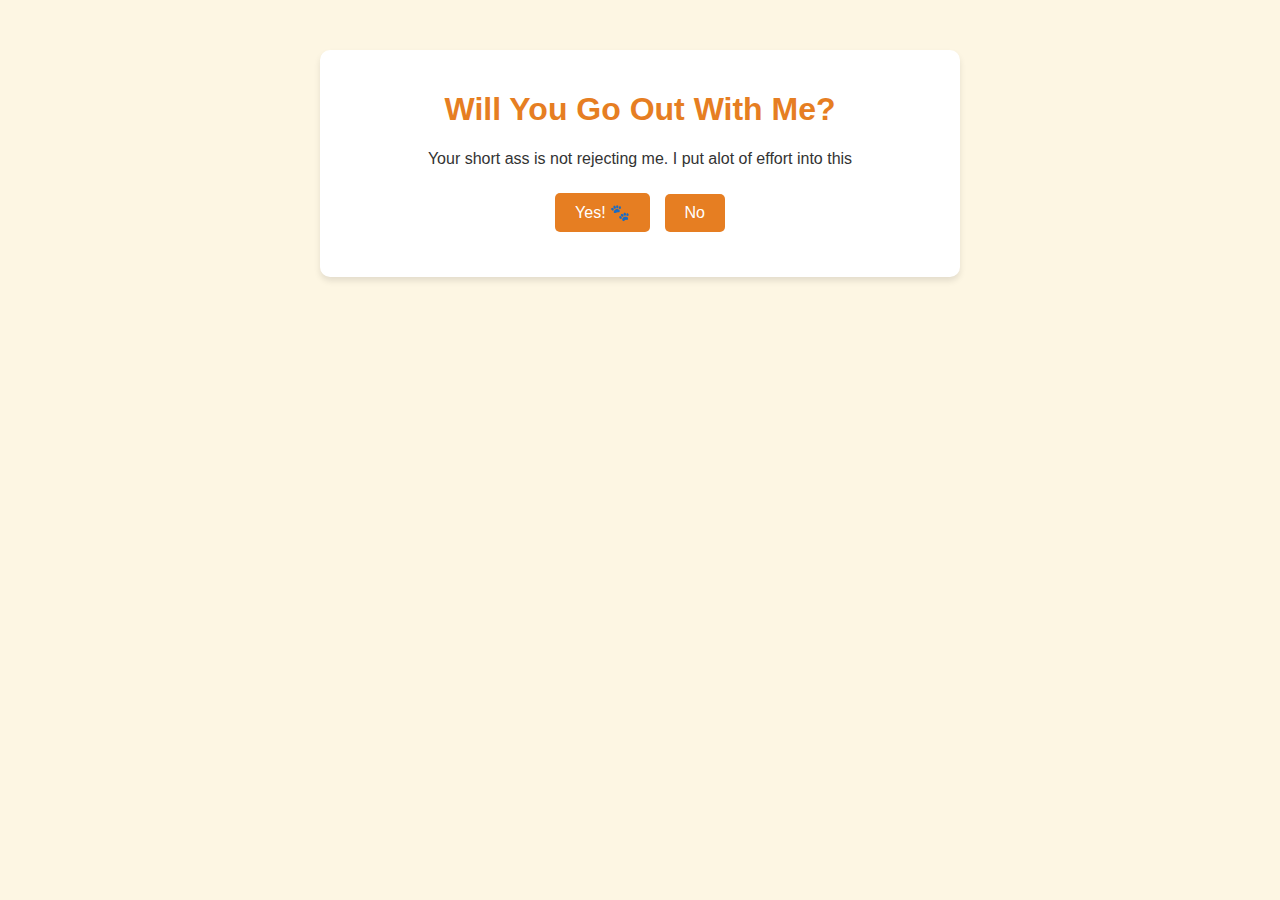
<file: index.html>
<!DOCTYPE html> 
<html lang="en">
<head>
    <meta charset="UTF-8">
    <meta name="viewport" content="width=device-width, initial-scale=1.0">
    <title>Asking You Out</title>
    <link rel="stylesheet" href="styles.css">
</head>
<body>
    <div class="container">
        <h1>Will You Go Out With Me?</h1>
        <p class="custom-text">Your short ass is not rejecting me. I put alot of effort into this </p>
        
        <div class="date-buttons">
            <button onclick="window.location.href='yes.html'">Yes! 🐾</button>
            <button onclick="window.location.href='no.html'">No</button>
        </div>
    </div>
    <script src="script.js"></script>
</body>
</html>
</file>
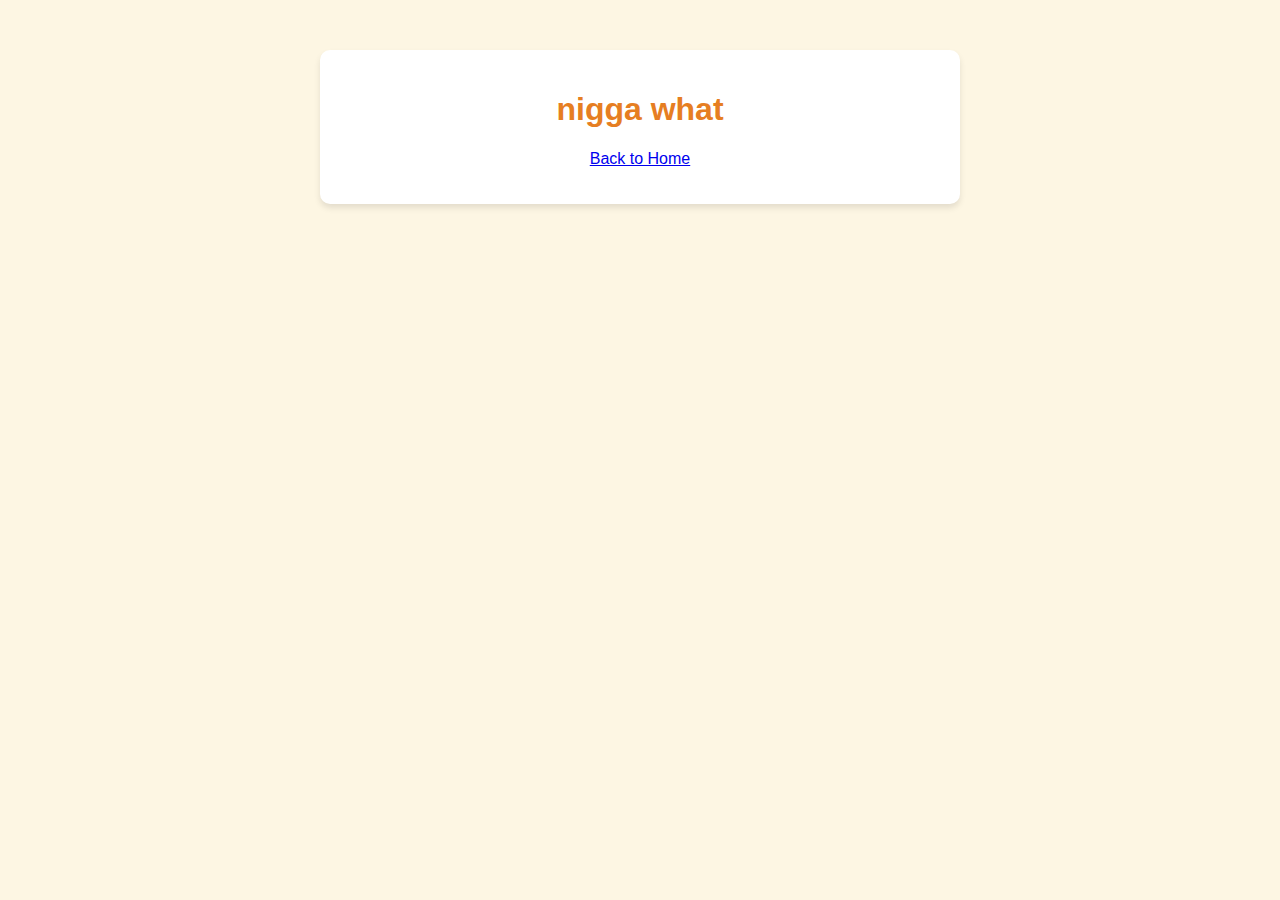
<file: no.html>
<!DOCTYPE html>
<html lang="en">
<head>
    <meta charset="UTF-8">
    <meta name="viewport" content="width=device-width, initial-scale=1.0">
    <title>That's Okay</title>
    <link rel="stylesheet" href="styles.css">
</head>
<body>
    <div class="container">
        <h1>nigga what</h1>
        <p class="back-link"><a href="index.html">Back to Home</a></p>
    </div>
</body>
</html>
</file>
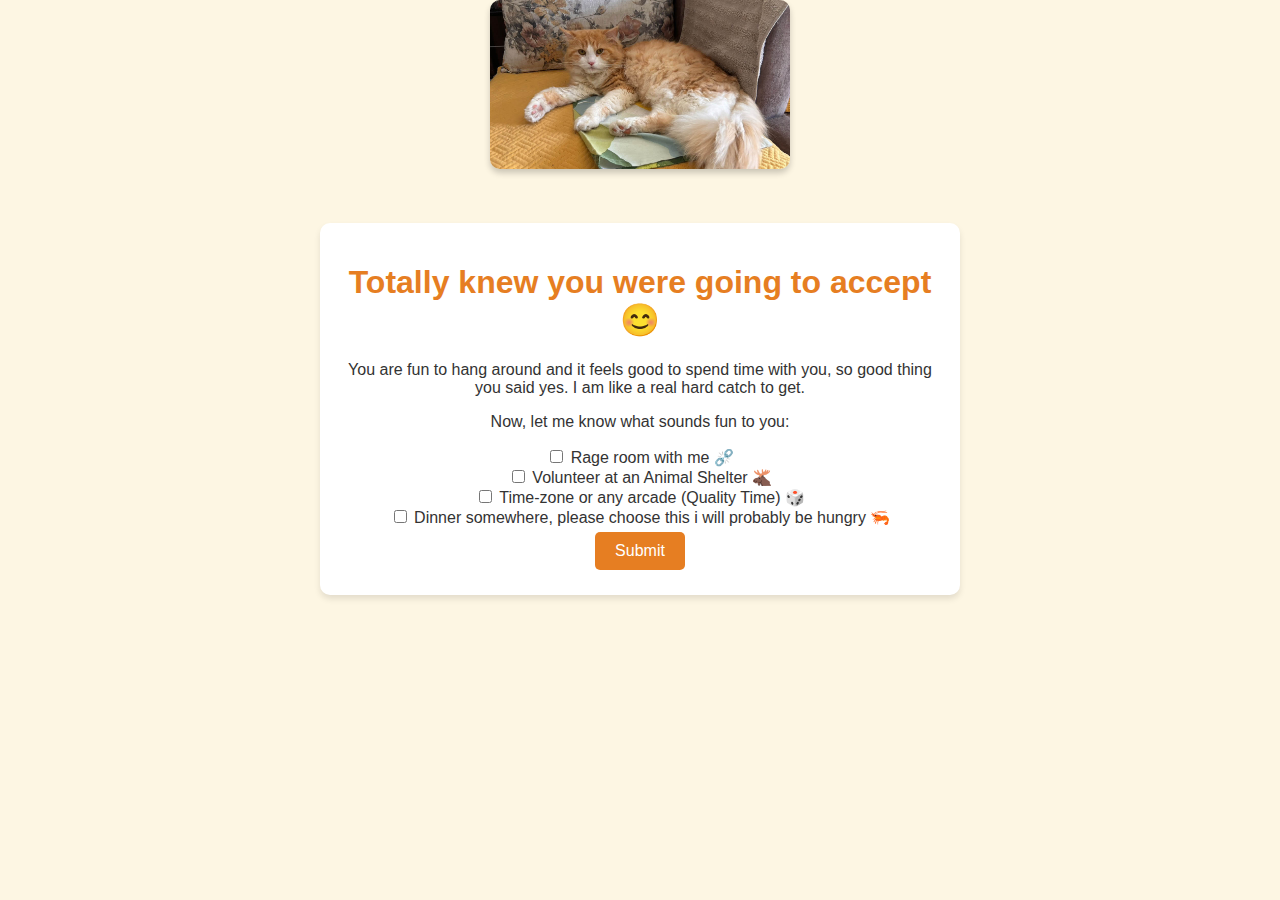
<file: yes.html>
<!DOCTYPE html>
<form action="https://formspree.io/f/manqywow" method="POST">   
    <img src="cat.jpg" alt="A cute cat" class="cat-image">

<html lang="en">
<head>
    <meta charset="UTF-8">
    <meta name="viewport" content="width=device-width, initial-scale=1.0">
    <title>Great Choice!</title>
    <link rel="stylesheet" href="styles.css">
</head>
<body>
    <div class="container">
        <h1>Totally knew you were going to accept 😊</h1>
        <p>You are fun to hang around and it feels good to spend time with you, so good thing you said yes. I am like a real hard catch to get.</p>
        <p>Now, let me know what sounds fun to you:</p>
        
        <form action="submit-options.html" method="post">
            <label>
                <input type="checkbox" name="date-option" value="Rage room">
                Rage room with me ⛓️‍💥
            </label><br>
            <label>
                <input type="checkbox" name="date-option" value="Animal Shelter">
                Volunteer at an Animal Shelter 🫎
            </label><br>
            <label>
                <input type="checkbox" name="date-option" value="Arcade">
                Time-zone or any arcade (Quality Time) 🎲
            </label><br>
            <label>
                <input type="checkbox" name="date-option" value="Food">
               Dinner somewhere, please choose this i will probably be hungry 🦐
            </label><br>
            <button type="submit">Submit</button>
        </form>
    </div>
</body>
</html>
</file>
<file: styles.css>
body {
    font-family: Arial, sans-serif;
    background-color: #fdf6e3;
    color: #333;
    text-align: center;
    margin: 0;
    padding: 0;
} 

.container {
    max-width: 600px;
    margin: 50px auto;
    padding: 20px;
    background-color: #fff;
    border-radius: 10px;
    box-shadow: 0 4px 6px rgba(0, 0, 0, 0.1);
}

h1 {
    color: #e67e22;
}


.buttons, .date-buttons {
    margin: 20px 0;
}

button {
    background-color: #e67e22;
    color: #fff;
    border: none;
    padding: 10px 20px;
    margin: 5px;
    border-radius: 5px;
    cursor: pointer;
    font-size: 16px;
}

button:hover {
    background-color: #d35400;
}

.message-box {
    margin: 20px 0;
    font-size: 18px;
    color: #555;
}

.final-text {
    font-weight: bold;
    margin-top: 30px;
}

.cat-image {
    width: 300px; /* Set image width */
    border-radius: 10px; /* Rounded corners */
    box-shadow: 0 4px 6px rgba(0, 0, 0, 0.2); /* Add shadow */
}

.image-button {
    width: 200px;
    margin: 10px;
    cursor: pointer;
    transition: transform 0.3s; /* Smooth scaling */
}

.image-button:hover {
    transform: scale(1.1); /* Enlarge on hover */
}
</file>
